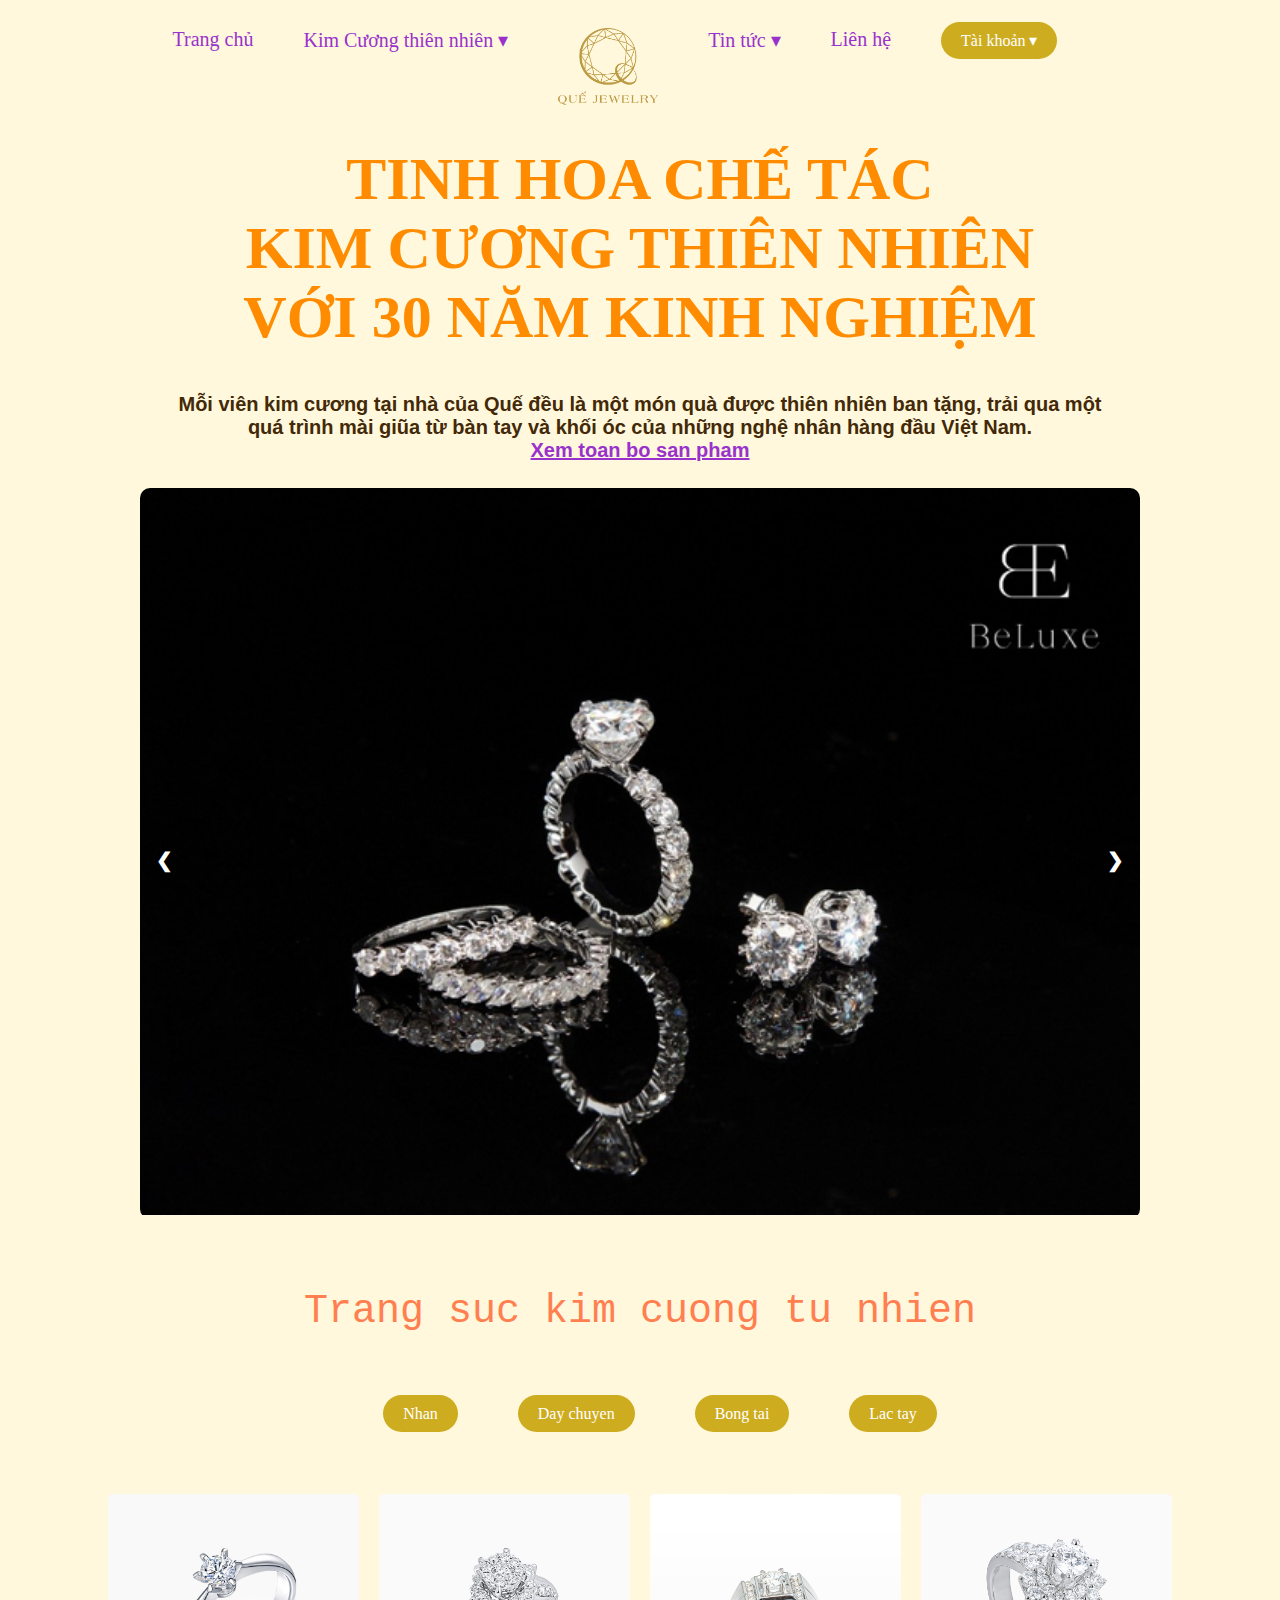
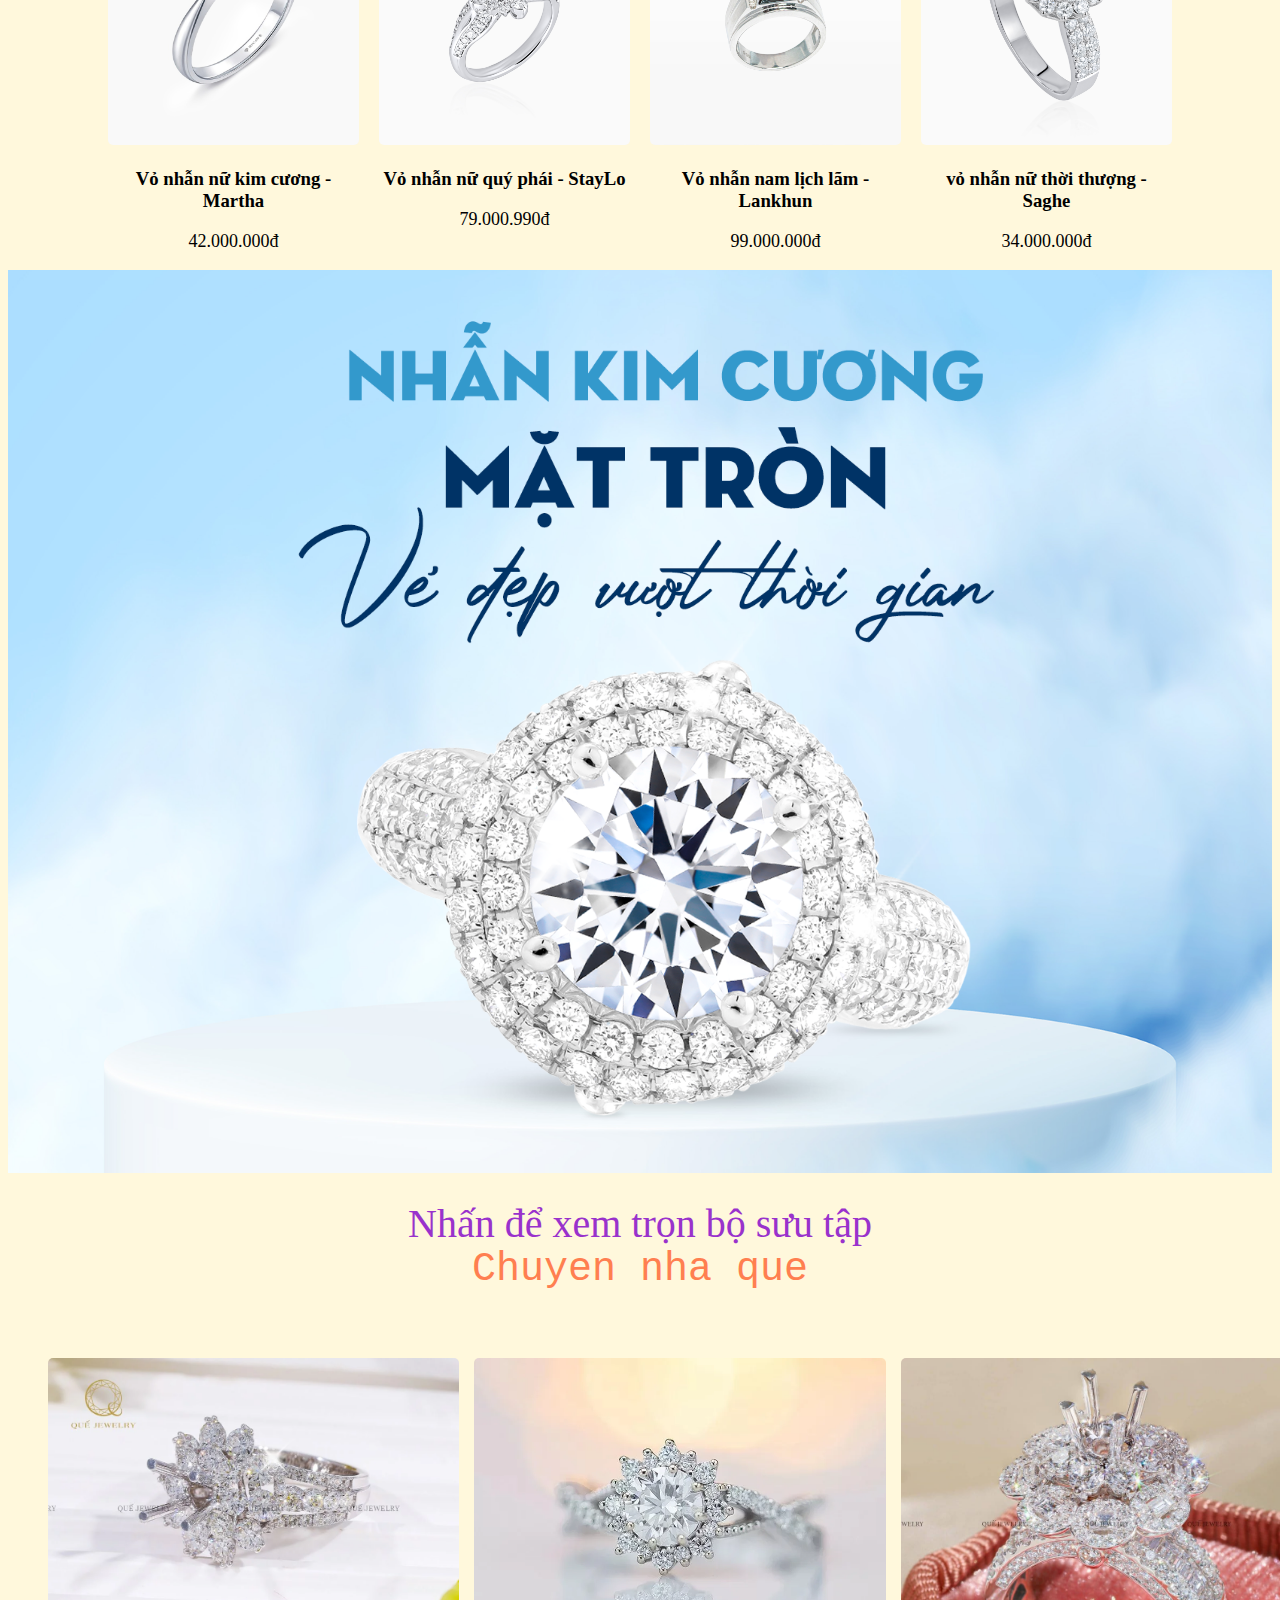
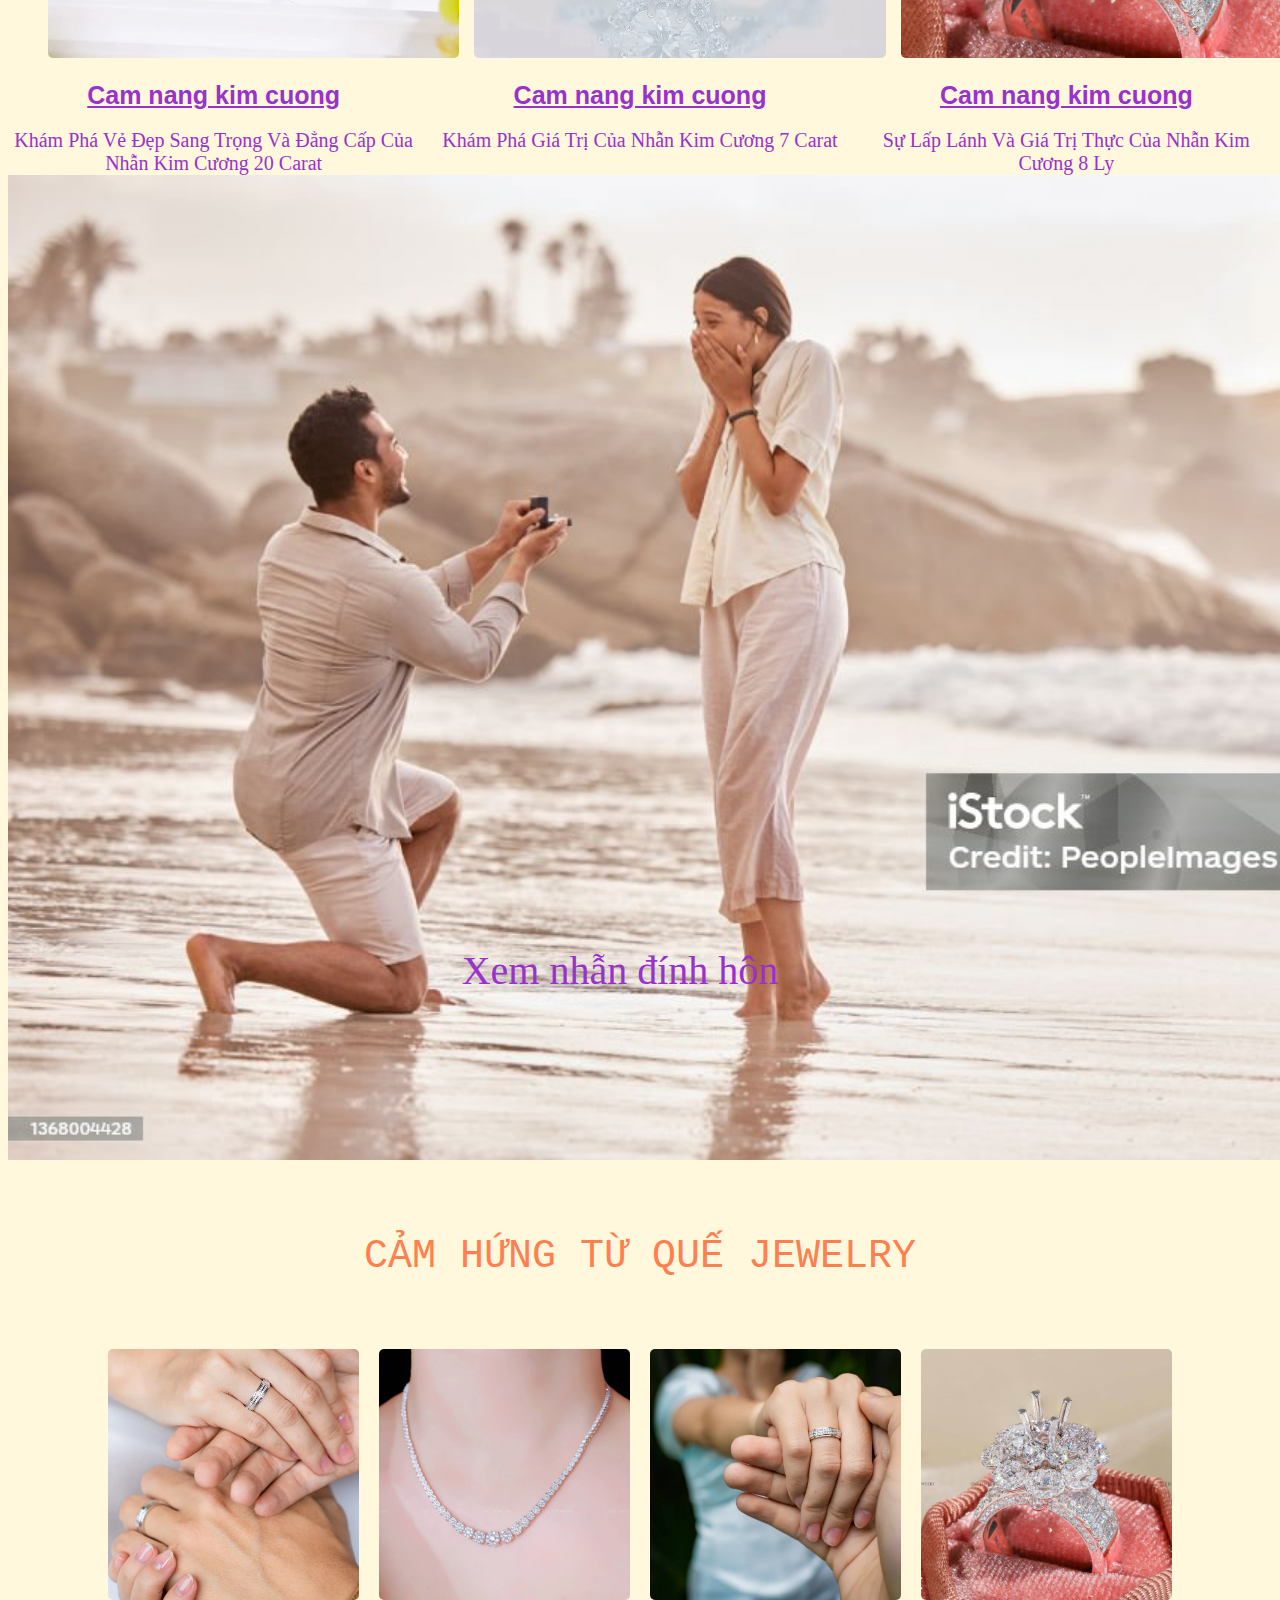
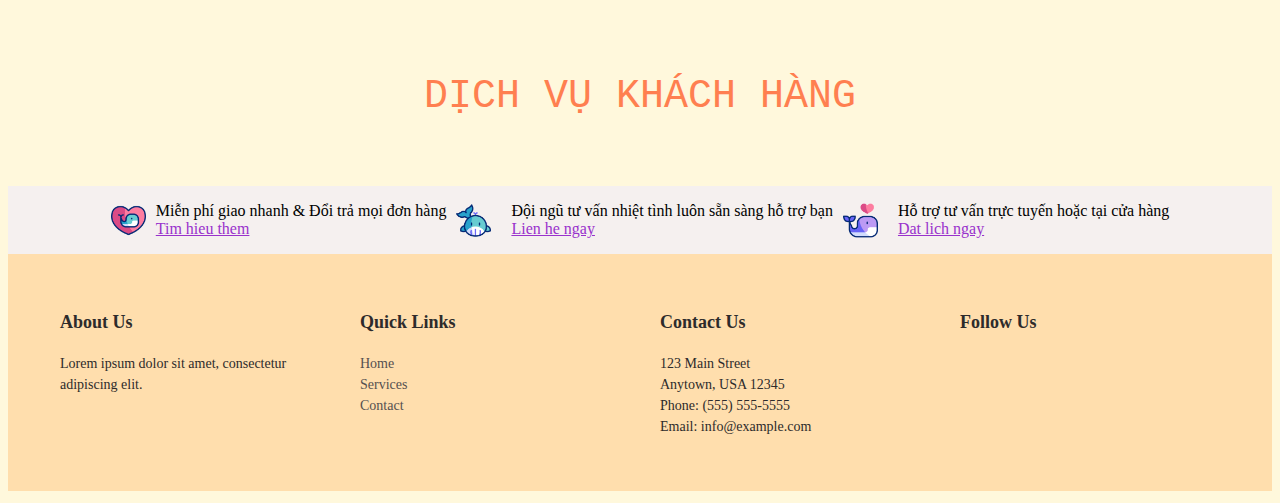
<file: ASSIGMENT/index.htm>
<!DOCTYPE html>
<html lang="en">
  <head>
    <meta charset="UTF-8" />
    <meta name="viewport" content="width=device-width, initial-scale=1.0" />
    <title>Web của Tiên</title>
    <link rel="stylesheet" href="index.css" />
    <link rel="icon" type="image/png" href="img/whale (1).png" />

    <style>
      title {
        background-image: url("img/C3.webp");
      }
      .slideshow-container {
        max-width: 1000px; /* Tăng kích thước tối đa của container */
        position: relative;
        margin: auto;
      }

      .mySlides {
        display: none;
        border-radius: 10px; /* Bo tròn góc của ảnh vuông */
        overflow: hidden; /* Ẩn phần dư thừa nếu có */
      }

      img {
        /* width: 100%; Chỉnh kích thước của ảnh để nói rộng hết container */
        height: auto;
      }

      /* Nút điều khiển */
      .prev,
      .next {
        cursor: pointer;
        position: absolute;
        top: 50%;
        width: auto;
        margin-top: -22px;
        padding: 16px;
        color: white;
        font-weight: bold;
        font-size: 20px;
        transition: 0.6s ease;
        border-radius: 0 3px 3px 0;
      }

      .next {
        right: 0;
        border-radius: 3px 0 0 3px;
      }

      /* Hiệu ứng hover trên nút */
      .prev:hover,
      .next:hover {
        background-color: rgba(0, 0, 0, 0.8);
      }

      /* Dưới đây là hiệu ứng fade */
      .fade {
        -webkit-animation-name: fade;
        -webkit-animation-duration: 1.5s;
        animation-name: fade;
        animation-duration: 1.5s;
      }

      @-webkit-keyframes fade {
        from {
          opacity: 0.4;
        }
        to {
          opacity: 1;
        }
      }

      @keyframes fade {
        from {
          opacity: 0.4;
        }
        to {
          opacity: 1;
        }
      }
    </style>
  </head>
  <body>
    <div class="container">
      <header>
        <ul class="menu">
          <li class="main-item">
            <a href="index.htm" style="text-decoration: none">Trang chủ</a>
          </li>
          <li class="main-item">
            <a href="#" style="text-decoration: none"
              >Kim Cương thiên nhiên &#9662;</a
            >
            <ul class="sub-menu">
              <li><a href="Nhan.html">* Nhẫn Kim Cương</a></li>
              <li><a href="#">* Lắc tay Kim Cương</a></li>
              <li><a href="#">* Vòng tay Kim Cương</a></li>
              <li><a href="#">* Bông tay Kim Cương</a></li>
            </ul>
          </li>

          <img
            src="img/Que-Jewelry-Logo-1.png"
            alt="Logo Kim Cương"
            width="100px"
            height="50px"
            style="margin-right: 50px"
          />

          <li class="main-item">
            <a href="#" style="text-decoration: none">Tin tức &#9662;</a>
            <!-- Thêm menu con cho thẻ a thứ hai -->
            <ul class="sub-menu">
              <li><a href="#">* Chuyện nhà Quế</a></li>
              <li><a href="#">* Giá vàng hôm nay</a></li>
              <li><a href="Diachi.html">* Địa chỉ cửa hàng</a></li>
            </ul>
          </li>
          <li class="main-item">
            <a href="" style="text-decoration: none">Liên hệ</a>
          </li>
          <li class="main-item">
            <a class="taikhoan" href="#" style="text-decoration: none"
              >Tài khoản &#9662;</a
            >
            <!-- Thêm menu con cho thẻ a thứ hai -->
            <ul class="sub-menu">
              <li><a href="Dangki.html">* Đăng Nhập</a></li>
              <li><a href="Dangnhap.html">* Đăng Kí</a></li>
              <li>
                <a
                  href="https://support.microsoft.com/vi-vn/office/c%C3%A1ch-%C4%91%C4%83ng-nh%E1%BA%ADp-v%C3%A0o-hotmail-c378938b-c0eb-40c1-b99e-338dd9e776a8"
                  >* Hỗ Trợ</a
                >
              </li>
            </ul>
          </li>
        </ul>
      </header>
    </div>
    <div class="con">
      <h1
        align="center"
        style="font-size: 60px; font-variant: unset; color: darkorange"
      >
        TINH HOA CHẾ TÁC<br />
        KIM CƯƠNG THIÊN NHIÊN<br />
        VỚI 30 NĂM KINH NGHIỆM
      </h1>
      <!-- <br /> -->
      <h4
        align="center"
        style="
          font-size: 20px;
          font-variant: initial;
          color: rgb(67, 41, 8);
          font-family: 'Trebuchet MS', 'Lucida Sans Unicode', 'Lucida Grande',
            'Lucida Sans', Arial, sans-serif;
        "
      >
        Mỗi viên kim cương tại nhà của Quế đều là một món quà được thiên nhiên
        ban tặng, trải qua một<br />
        quá trình mài giũa từ bàn tay và khối óc của những nghệ nhân hàng đầu
        Việt Nam.<br />
        <a
          href="https://quejewelry.vn/kim-cuong/?doing_wp_cron=1717692711.6033279895782470703125"
          >Xem toan bo san pham</a
        >
      </h4>
      <div class="slideshow-container">
        <div class="mySlides fade">
          <img
            src="img/33-1659414007-83-width660height480.jpg"
            style="width: 100%"
          />
        </div>

        <div class="mySlides fade">
          <img src="img/img20181013112327007.jpg" style="width: 100%" />
        </div>

        <div class="mySlides fade">
          <img
            src="img/Top-5-mau-nhan-kim-cuong-thich-hop-nhat-cho-man-cau-hon-de-doi-cua-ban-3-1024x768.jpg"
            style="width: 100%"
          />
        </div>

        <!-- Nút điều khiển -->
        <a class="prev" onclick="plusSlides(-1)">❮</a>
        <a class="next" onclick="plusSlides(1)">❯</a>
      </div>
    </div>
    <script>
      var slideIndex = 1;
      showSlides(slideIndex);

      function plusSlides(n) {
        showSlides((slideIndex += n));
      }

      function showSlides(n) {
        var i;
        var slides = document.getElementsByClassName("mySlides");
        if (n > slides.length) {
          slideIndex = 1;
        }
        if (n < 1) {
          slideIndex = slides.length;
        }
        for (i = 0; i < slides.length; i++) {
          slides[i].style.display = "none";
        }
        slides[slideIndex - 1].style.display = "block";
      }
    </script>

    <div class="normal">
      <h5 align="center">Trang suc kim cuong tu nhien</h5>
      <ul class="menu2">
        <li align="center"><a class="taikhoan" href="Nhan.html">Nhan</a></li>
        <li align="center"><a class="taikhoan" href="">Day chuyen</a></li>
        <li align="center"><a class="taikhoan" href="">Bong tai</a></li>

        <li align="center"><a class="taikhoan" href="">Lac tay</a></li>
      </ul>
      <div class="your-container">
        <div class="item">
          <img src="img/N1.jpg" alt="Product 1" />
          <h3>Vỏ nhẫn nữ kim cương - Martha</h3>
          <p>42.000.000đ</p>
        </div>
        <div class="item">
          <img src="img/N2.jpg" alt="Product 2" />
          <h3>Vỏ nhẫn nữ quý phái - StayLo</h3>
          <p>79.000.990đ</p>
        </div>
        <div class="item">
          <img src="img/N3.jpg" alt="Product 3" />
          <h3>Vỏ nhẫn nam lịch lãm - Lankhun</h3>
          <p>99.000.000đ</p>
        </div>
        <div class="item">
          <img src="img/N4.jpg" alt="Product 4" />
          <h3>vỏ nhẫn nữ thời thượng - Saghe</h3>
          <p>34.000.000đ</p>
        </div>
      </div>
      <div class="banner-container">
        <img
          class="banner"
          src="img/baner_11_2d813ab47c3f4cae9dbc1c0247b40a99.webp"
          alt=""
          width="100%"
        />
        <div class="banner-text">
          <a
            style="text-decoration: none"
            href="https://quejewelry.vn/kim-cuong/"
            >Nhấn để xem trọn bộ sưu tập</a
          >
        </div>
      </div>
    </div>
    <h5 align="center">Chuyen nha que</h5>
    <div class="chuyennhanque">
      <div class="item">
        <img src="img/Q1.webp" alt="Product 4" />
        <h3>
          <a
            href="https://quejewelry.vn/cam-nang-kim-cuong/?doing_wp_cron=1717694763.89130902290344"
            >Cam nang kim cuong</a
          >
        </h3>
        <a
          style="text-decoration: none; font-size: 20px"
          href="https://quejewelry.vn/cam-nang-kim-cuong/kham-pha-ve-dep-sang-trong-va-dang-cap-cua-nhan-kim-cuong-20-carat/?doing_wp_cron=1717695315.9473149776458740234375"
          >Khám Phá Vẻ Đẹp Sang Trọng Và Đẳng Cấp Của Nhẫn Kim Cương 20 Carat</a
        >
      </div>
      <div class="item">
        <img src="img/q2.webp" alt="Product 4" />
        <h3>
          <a
            href="https://quejewelry.vn/cam-nang-kim-cuong/?doing_wp_cron=1717694763.89130902290344/"
            >Cam nang kim cuong</a
          >
        </h3>
        <a
          style="text-decoration: none; font-size: 20px"
          href="https://quejewelry.vn/cam-nang-kim-cuong/kham-pha-gia-tri-cua-nhan-kim-cuong-7-carat/?doing_wp_cron=1717694881.1458361148834228515625"
          >Khám Phá Giá Trị Của Nhẫn Kim Cương 7 Carat</a
        >
      </div>
      <div class="item">
        <img src="img/nhan-kim-cuong-1024x1024.jpeg" alt="Product 4" />
        <h3>
          <a
            href="https://quejewelry.vn/cam-nang-kim-cuong/?doing_wp_cron=1717694763.89130902290344"
            >Cam nang kim cuong</a
          >
        </h3>
        <a
          style="text-decoration: none; font-size: 20px"
          href="https://quejewelry.vn/cam-nang-kim-cuong/su-lap-lanh-va-gia-tri-thuc-cua-nhan-kim-cuong-8-ly/"
          >Sự Lấp Lánh Và Giá Trị Thực Của Nhẫn Kim Cương 8 Ly</a
        >
      </div>
    </div>
    <div class="banner-container">
      <img
        class="banner"
        src="img/istockphoto-1368004428-1024x1024.jpg"
        alt=""
        width="150%"
      />
      <div class="banner-mess">
        <a
          style="text-decoration: none"
          href="https://quejewelry.vn/product-category/nhan-dinh-hon//"
          >Xem nhẫn đính hôn</a
        >
      </div>
    </div>
    <div class="normal">
      <h5 align="center">CẢM HỨNG TỪ QUẾ JEWELRY</h5>

      <div class="your-container">
        <div class="item">
          <img src="img/C1.webp" alt="Product 1" />
        </div>
        <div class="item">
          <img src="img/C2.webp" alt="Product 1" />
        </div>
        <div class="item">
          <img src="img/C3.webp" alt="Product 1" />
        </div>
        <div class="item">
          <img src="img/C4.jpeg" alt="Product 1" />
        </div>
      </div>
    </div>
    <h5 align="center">DỊCH VỤ KHÁCH HÀNG</h5>

    <div class="container3">
      <div class="icon">
        <img src="img/whale (1).png" alt="Vận chuyển" />
        <ul>
          Miễn phí giao nhanh & Đổi trả mọi đơn hàng<br />
          <a href="">Tim hieu them</a>
        </ul>
        <img src="img/whale (2).png" alt="Vận chuyển" /><br />
        <ul>
          Đội ngũ tư vấn nhiệt tình luôn sẵn sàng hỗ trợ bạn<br />
          <a href="">Lien he ngay</a>
        </ul>
        <img src="img/whale.png" alt="Vận chuyển" /><br />
        <ul>
          Hỗ trợ tư vấn trực tuyến hoặc tại cửa hàng<br />
          <a href="">Dat lich ngay</a>
        </ul>
      </div>
    </div>
    <footer>
      <div class="footer-container">
        <div class="footer-column">
          <h3>About Us</h3>
          <p>Lorem ipsum dolor sit amet, consectetur adipiscing elit.</p>
        </div>
        <div class="footer-column">
          <h3>Quick Links</h3>
          <ul>
            <li><a href="#">Home</a></li>
            <li><a href="#">Services</a></li>
            <li><a href="#">Contact</a></li>
          </ul>
        </div>
        <div class="footer-column">
          <h3>Contact Us</h3>
          <p>
            123 Main Street<br />
            Anytown, USA 12345<br />
            Phone: (555) 555-5555<br />
            Email: info@example.com
          </p>
        </div>
        <div class="footer-column">
          <h3>Follow Us</h3>
          <ul class="social-icons">
            <li>
              <a href="#"><i class="fab fa-facebook-f"></i></a>
            </li>
            <li>
              <a href="#"><i class="fab fa-twitter"></i></a>
            </li>
            <li>
              <a href="#"><i class="fab fa-instagram"></i></a>
            </li>
          </ul>
        </div>
      </div>
    </footer>
  </body>
</html>
</file>
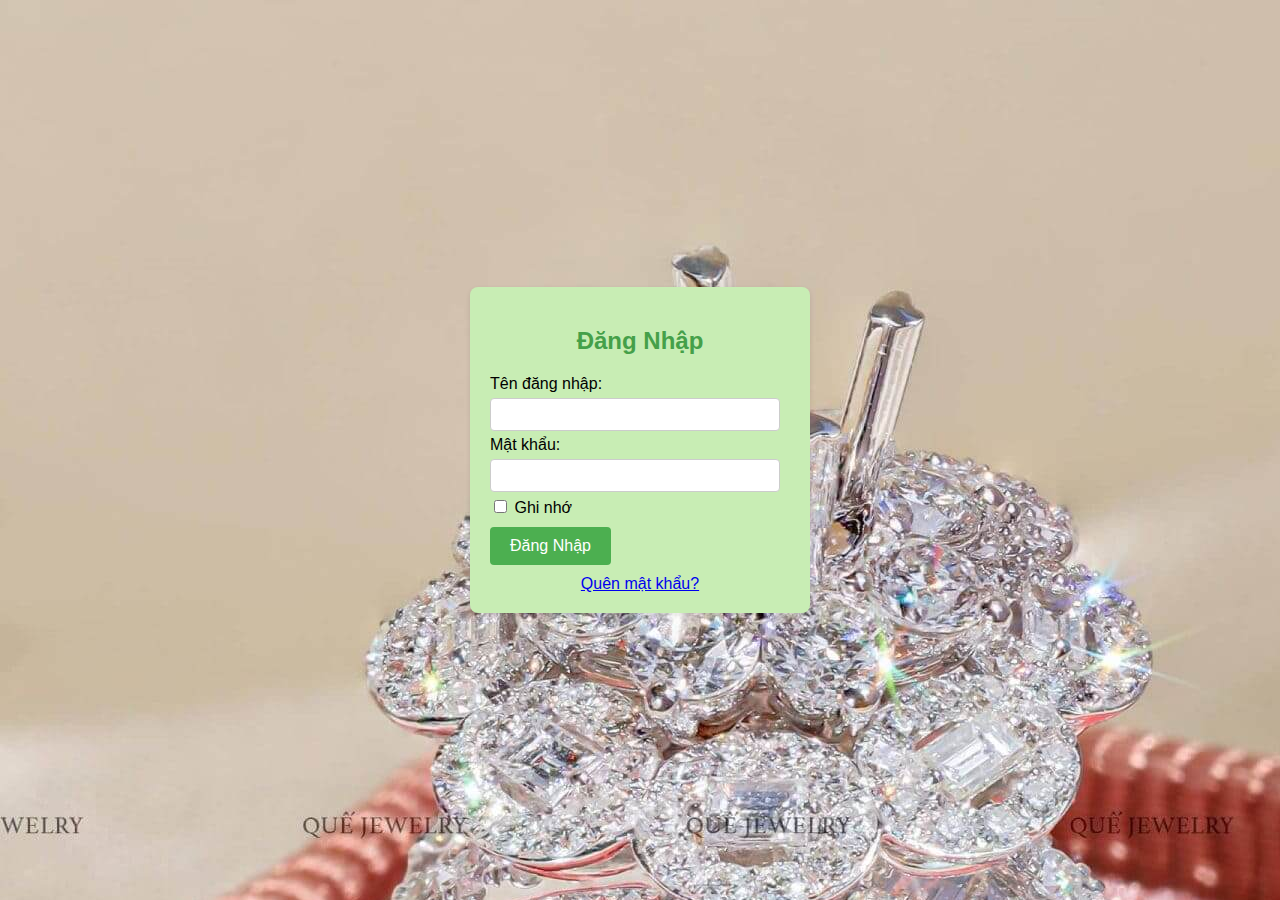
<file: ASSIGMENT/Dangki.html>
<!DOCTYPE html>
<html lang="en">
  <head>
    <meta charset="UTF-8" />
    <meta name="viewport" content="width=device-width, initial-scale=1.0" />
    <title>Form Đăng Nhập</title>
    <style>
      body {
        font-family: Arial, sans-serif;
        margin: 0;
        padding: 0;
        display: flex;
        justify-content: center;
        align-items: center;
        height: 100vh;
        background-image: url("img/C4.jpeg");
      }

      .login-container {
        background-color: #c8edb4;
        padding: 20px;
        border-radius: 8px;
        box-shadow: 0 2px 5px rgba(0, 0, 0, 0.1);
        width: 300px;
      }

      input[type="text"],
      input[type="password"] {
        width: calc(100% - 10px);
        padding: 8px;
        margin: 5px 0;
        border: 1px solid #ccc;
        border-radius: 4px;
        box-sizing: border-box;
      }

      input[type="submit"] {
        background-color: #4caf50;
        color: white;
        padding: 10px 20px;
        border: none;
        border-radius: 4px;
        cursor: pointer;
        font-size: 16px;
      }

      input[type="submit"]:hover {
        background-color: #45a049;
      }

      .remember-me {
        margin-bottom: 10px;
      }

      .forgot-password {
        text-align: center;
        margin-top: 10px;
      }

      h2 {
        text-align: center;
        margin-bottom: 20px;
        font-weight: bold;
        color: #45a049;
      }
    </style>
  </head>
  <body>
    <div class="login-container">
      <h2>Đăng Nhập</h2>
      <form>
        <label for="username">Tên đăng nhập:</label>
        <input type="text" id="username" name="username" required />

        <label for="password">Mật khẩu:</label>
        <input type="password" id="password" name="password" required />

        <div class="remember-me">
          <input type="checkbox" id="remember" name="remember" />
          <label for="remember">Ghi nhớ</label>
        </div>

        <input type="submit" value="Đăng Nhập" />

        <div class="forgot-password">
          <a href="#">Quên mật khẩu?</a>
        </div>
      </form>
    </div>
  </body>
</html>
</file>
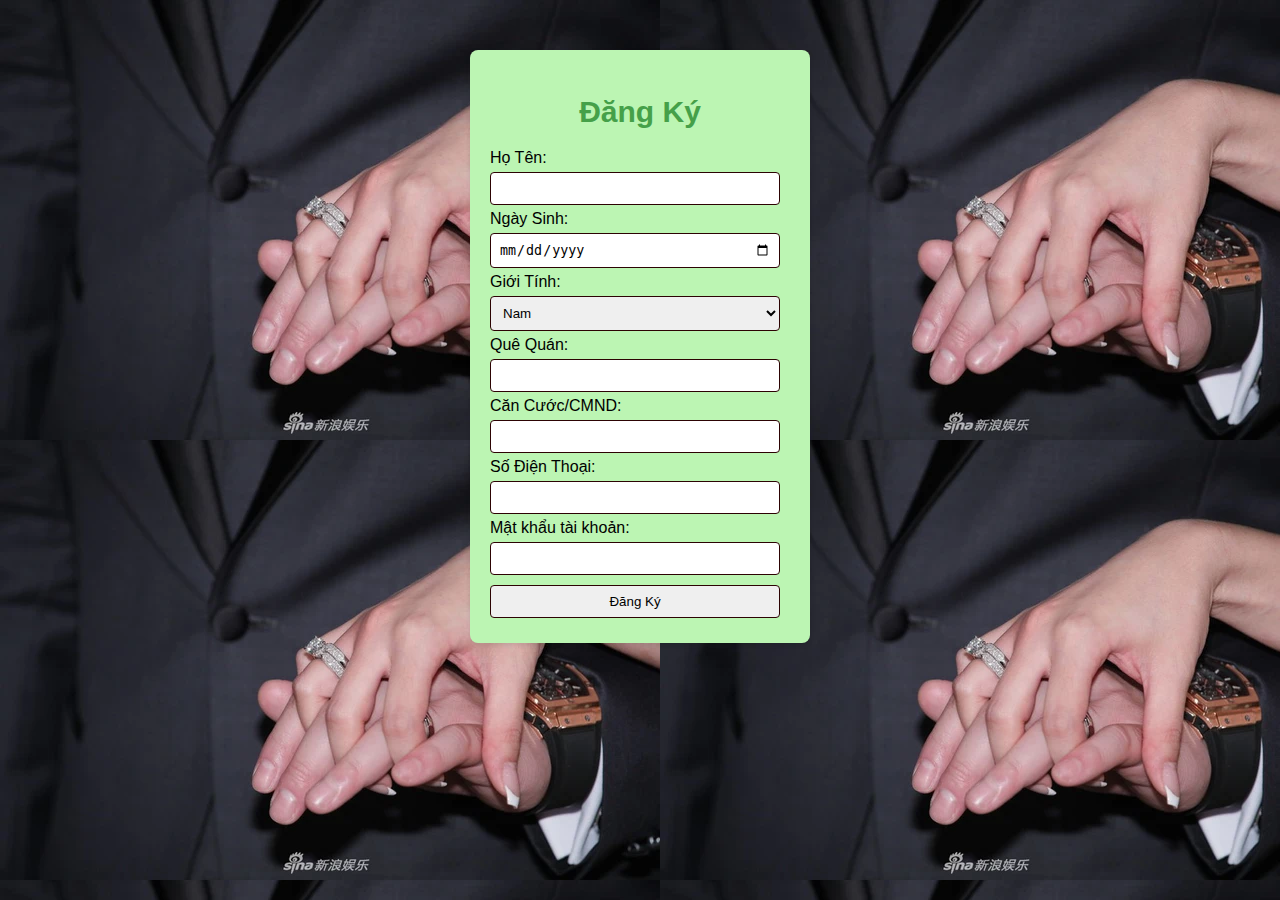
<file: ASSIGMENT/Dangnhap.html>
<!DOCTYPE html>
<html lang="en">
  <head>
    <meta charset="UTF-8" />
    <meta name="viewport" content="width=device-width, initial-scale=1.0" />
    <title>Form Đăng Ký</title>
    <style>
      body {
        font-family: Arial, sans-serif;
        background-color: #f4f4f4;
        background-image: url("img/f146-ieaiqii7755867-15675266286609957238.webp");
      }

      form {
        background-color: #bcf5b3;
        padding: 20px;
        border-radius: 8px;
        box-shadow: 0 2px 5px rgba(0, 0, 0, 0.1);
        width: 300px;
        margin: 50px auto;
      }

      input,
      select {
        width: calc(100% - 10px);
        padding: 8px;
        margin: 5px 0;
        border: 1px solid #2c0303;
        border-radius: 4px;
        box-sizing: border-box;
      }

      .Dangki:hover {
        background-color: #45a049;
      }

      h2 {
        text-align: center;
        margin-bottom: 20px;
        color: #45a049;
        font-weight: bold;
        font-size: 30px;
      }
    </style>
  </head>
  <body>
    <form>
      <h2>Đăng Ký</h2>
      <label for="fullname">Họ Tên:</label>
      <input type="text" id="fullname" name="fullname" required />

      <label for="dob">Ngày Sinh:</label>
      <input type="date" id="dob" name="dob" required />

      <label for="gender">Giới Tính:</label>
      <select id="gender" name="gender" required>
        <option value="male">Nam</option>
        <option value="female">Nữ</option>
        <option value="other">Khác</option>
      </select>

      <label for="hometown">Quê Quán:</label>
      <input type="text" id="hometown" name="hometown" required />

      <label for="idcard">Căn Cước/CMND:</label>
      <input type="text" id="idcard" name="idcard" required />

      <label for="phone">Số Điện Thoại:</label>
      <input type="text" id="phone" name="phone" required />

      <label for="password">Mật khẩu tài khoản:</label>
      <input type="password" id="password" name="password" required />

      <input class="Dangki" type="submit" value="Đăng Ký" />
    </form>
  </body>
</html>
</file>
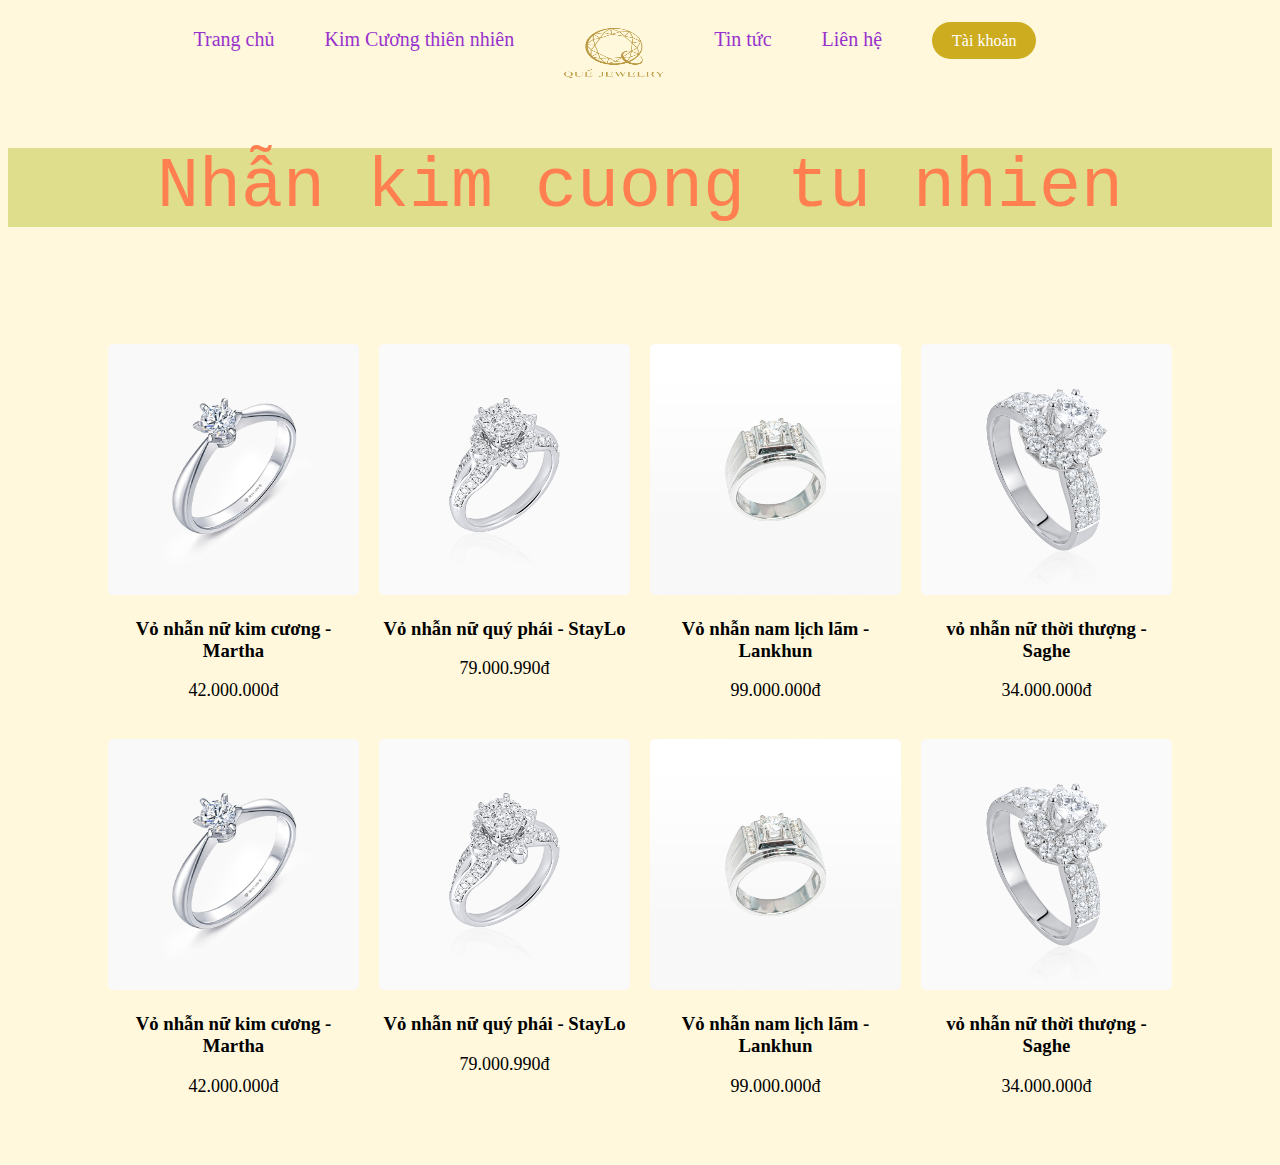
<file: ASSIGMENT/Nhan.html>
<!DOCTYPE html>
<html lang="en">
  <head>
    <meta charset="UTF-8" />
    <meta name="viewport" content="width=device-width, initial-scale=1.0" />
    <title>Document</title>
    <link rel="stylesheet" href="index.css" />
  </head>
  <body>
    <div class="container">
      <header>
        <ul class="menu">
          <li class="main-item">
            <a href="index.htm" style="text-decoration: none">Trang chủ</a>
          </li>
          <li class="main-item">
            <a href="#" style="text-decoration: none">Kim Cương thiên nhiên </a>
            <ul class="sub-menu">
              <li><a href="#">Nhẫn Kim Cương</a></li>
              <li><a href="#">Lắc tay Kim Cương</a></li>
              <li><a href="#">Vòng tay Kim Cương</a></li>
              <li><a href="#">Bông tay Kim Cương</a></li>
            </ul>
          </li>

          <img
            src="img/Que-Jewelry-Logo-1.png"
            alt="Logo Kim Cương"
            width="100px"
            height="50px"
            style="margin-right: 50px"
          />

          <li class="main-item">
            <a href="#" style="text-decoration: none">Tin tức</a>
            <!-- Thêm menu con cho thẻ a thứ hai -->
            <ul class="sub-menu">
              <li><a href="#">Chuyện nhà Quế</a></li>
              <li><a href="#">Giá vàng hôm nay</a></li>
              <li><a href="Diachi.html">Địa chỉ cửa hàng</a></li>
            </ul>
          </li>
          <li class="main-item">
            <a href="" style="text-decoration: none">Liên hệ</a>
          </li>
          <li class="main-item">
            <a class="taikhoan" href="#" style="text-decoration: none"
              >Tài khoản</a
            >
            <!-- Thêm menu con cho thẻ a thứ hai -->
            <ul class="sub-menu">
              <li><a href="Dangki.html">Đăng Nhập</a></li>
              <li><a href="Dangnhap.html">Đăng Kí</a></li>
              <li>
                <a
                  href="https://support.microsoft.com/vi-vn/office/c%C3%A1ch-%C4%91%C4%83ng-nh%E1%BA%ADp-v%C3%A0o-hotmail-c378938b-c0eb-40c1-b99e-338dd9e776a8"
                  >Hỗ Trợ</a
                >
              </li>
            </ul>
          </li>
        </ul>
      </header>
    </div>

    <div class="normal">
      <h5
        style="
          background-color: rgb(222, 222, 141);
          font-size: 70px;
          text-decoration: solid;
        "
        align="center"
      >
        Nhẫn kim cuong tu nhien
      </h5>

      <div class="your-container">
        <div class="item">
          <img src="img/N1.jpg" alt="Product 1" />
          <h3>Vỏ nhẫn nữ kim cương - Martha</h3>
          <p>42.000.000đ</p>
        </div>
        <div class="item">
          <img src="img/N2.jpg" alt="Product 2" />
          <h3>Vỏ nhẫn nữ quý phái - StayLo</h3>
          <p>79.000.990đ</p>
        </div>
        <div class="item">
          <img src="img/N3.jpg" alt="Product 3" />
          <h3>Vỏ nhẫn nam lịch lãm - Lankhun</h3>
          <p>99.000.000đ</p>
        </div>
        <div class="item">
          <img src="img/N4.jpg" alt="Product 4" />
          <h3>vỏ nhẫn nữ thời thượng - Saghe</h3>
          <p>34.000.000đ</p>
        </div>
        <div class="item">
          <img src="img/N1.jpg" alt="Product 1" />
          <h3>Vỏ nhẫn nữ kim cương - Martha</h3>
          <p>42.000.000đ</p>
        </div>
        <div class="item">
          <img src="img/N2.jpg" alt="Product 2" />
          <h3>Vỏ nhẫn nữ quý phái - StayLo</h3>
          <p>79.000.990đ</p>
        </div>
        <div class="item">
          <img src="img/N3.jpg" alt="Product 3" />
          <h3>Vỏ nhẫn nam lịch lãm - Lankhun</h3>
          <p>99.000.000đ</p>
        </div>
        <div class="item">
          <img src="img/N4.jpg" alt="Product 4" />
          <h3>vỏ nhẫn nữ thời thượng - Saghe</h3>
          <p>34.000.000đ</p>
        </div>
      </div>
    </div>
    <iframe
      style="margin-left: 100px"
      src="https://www.facebook.com/plugins/like.php?href=http%3A%2F%2F127.0.0.1%3A5500%2FNhan.html&width=450&layout&action&size&share=true&height=35&appId=493176229710485"
      width="450"
      height="35"
      style="border: none; overflow: hidden"
      scrolling="no"
      frameborder="0"
      allowfullscreen="true"
      allow="autoplay; clipboard-write; encrypted-media; picture-in-picture; web-share"
    ></iframe>
    <div id="fb-root"></div>
    <script
      async
      defer
      crossorigin="anonymous"
      src="https://connect.facebook.net/vi_VN/sdk.js#xfbml=1&version=v20.0&appId=493176229710485"
      nonce="rLdB5RFs"
    ></script>
    <div
      style="margin-left: 100px"
      class="fb-comments"
      data-href="http://127.0.0.1:5500/Nhan.html"
      data-width=""
      data-numposts="3"
    ></div>
  </body>
</html>
</file>
<file: ASSIGMENT/index.css>
.container {
  width: 100%;
  display: flex;
  justify-content: center; /* Canh giữa nội dung */
}
body {
  background-color: cornsilk;
}
header {
  position: relative;
  display: flex;
  justify-content: center; /* Canh giữa các phần tử */
  align-items: center; /* Canh dọc các phần tử */
  font-size: 20px;
  padding-top: 20px;
}
/* .rounded-image {
  border-radius: 20px; /* Đặt border-radius để bo tròn góc */
/* } */
.menu {
  display: flex;
  margin: 0; /* Loại bỏ margin mặc định của danh sách */
  padding: 0; /* Loại bỏ padding mặc định của danh sách */
  list-style-type: none; /* Loại bỏ dấu chấm trước mỗi mục */
}

.main-item {
  margin-right: 50px; /* Khoảng cách 5px giữa các mục chính */
  position: relative;
}

.sub-menu {
  position: sticky;
  top: 100%; /* Đặt mục con ngay dưới mục chính */

  display: none;
  list-style: none;
}

.main-item:hover .sub-menu {
  display: block;
}
h5 {
  margin-top: 70px;
  font-size: 40px;
  font-family: monospace;
  font-weight: lighter;
  color: coral;
}
.menu2 {
  display: flex;
  justify-content: center;
  list-style-type: none; /* Loại bỏ dấu chấm trước mỗi mục */
  gap: 60px;
  font-size: 20px;
}
.your-container {
  display: grid;
  grid-template-columns: repeat(4, 1fr);
  grid-gap: 20px;
  margin-left: 100px;
  margin-right: 100px;
  margin-top: 70px;
}

.item {
  text-align: center;
}

.item img {
  width: 100%;
  max-height: 300px;
  object-fit: cover;
  border-radius: 5px;
}

.item h3 a {
  margin-top: 10px;
  font-size: 25px;
  font-family: sans-serif;
  font-weight: bolder;
  text-align: center;
}

.item p {
  font-size: 18px;
  font-weight: lighter;
}
.banner-container {
  position: relative;
  display: inline-block;
}

.banner-text {
  position: absolute;
  top: 50%;
  left: 50%;
  transform: translate(-50%, -50%);
  /* background-color: rgba(255, 255, 255, 0.7); màu nền cho văn bản */
  padding-top: 1000px; /* padding cho văn bản */
  border-radius: 5px; /* bo tròn góc */
  font-size: 40px;
}
.banner-text:hover {
  color: blue;
}
.chuyennhanque {
  display: flex;
  flex-direction: row;
  justify-content: space-between;
}

.chuyennhanque > div {
  flex-basis: calc(33.33% - 10px); /* Điều chỉnh padding/margin nếu cần */
}
.chuyennhanque img {
  height: 1500px;
  margin-left: 40px;
  margin-right: 40px;
}
.banner-mess {
  margin-left: 100px;
  position: absolute;
  top: 50%;
  left: 50%;
  transform: translate(-50%, -50%);
  /* background-color: rgba(255, 255, 255, 0.7); màu nền cho văn bản */
  padding-top: 600px; /* padding cho văn bản */
  border-radius: 5px; /* bo tròn góc */
  font-size: 40px;
}

.icon {
  display: flex;
  justify-content: center; /* căn giữa theo chiều ngang */
  background-color: rgb(245, 240, 239);
  align-items: center;
  gap: 10px;
}
footer {
  background-color: navajowhite;
  color: #2d2b2b;
  padding: 40px 0;
}

.footer-container {
  max-width: 1200px;
  margin: 0 auto;
  display: flex;
  justify-content: space-between;
}

.footer-column {
  flex-basis: 25%;
  padding: 0 20px;
}

.footer-column h3 {
  font-size: 18px;
  margin-bottom: 20px;
}

.footer-column p,
.footer-column ul {
  font-size: 14px;
  line-height: 1.5;
}

.footer-column ul {
  list-style: none;
  padding: 0;
}

.footer-column ul li a {
  color: #555050;
  text-decoration: none;
}

.footer-column ul li a:hover {
  color: #555151;
}

.social-icons {
  display: flex;
  justify-content: flex-start;
}

.social-icons li {
  margin-right: 10px;
}

.social-icons li a {
  color: #5d5a5a;
  font-size: 18px;
}

.social-icons li a:hover {
  color: #504a4a;
}
/* ///// */
.header-bottom {
  text-transform: none;
  display: flex;
  align-items: center;
  list-style: none;
  gap: 12px;
}
.header-bottom a {
  color: #fff;
  text-decoration: none;
  font-size: 12px;
  font-weight: 600;
  text-transform: uppercase;
  padding-bottom: 4px;
}
.header-bottom .active,
.header-bottom li:hover {
  text-decoration: underline yellow;
  text-decoration-thickness: 2px;
}
.sub-menu {
  display: none;
  position: absolute;
  background-color: rgb(239, 239, 187);
  min-width: 200px;
  box-shadow: 0px 8px 16px 0px rgba(0, 0, 0, 0.2);
  z-index: 1; /*sâu*/
  list-style: none; /*không có dấu đầu dòng*/
  line-height: 50px;
}
.sub-menu a {
  text-decoration: none;
}
.header-bottom > li:hover .sub-menu {
  font-family: none;
  display: block;
}
a {
  color: darkorchid;
}
.container3 .icon img {
  width: 35px;
}

.container3 ul {
  padding: 0;
}
.taikhoan {
  background-color: #ceac20;
  color: white;
  padding: 10px 20px;
  border: none;
  border-radius: 24px;
  font-size: 16px;
  text-decoration: none;
}
</file>
